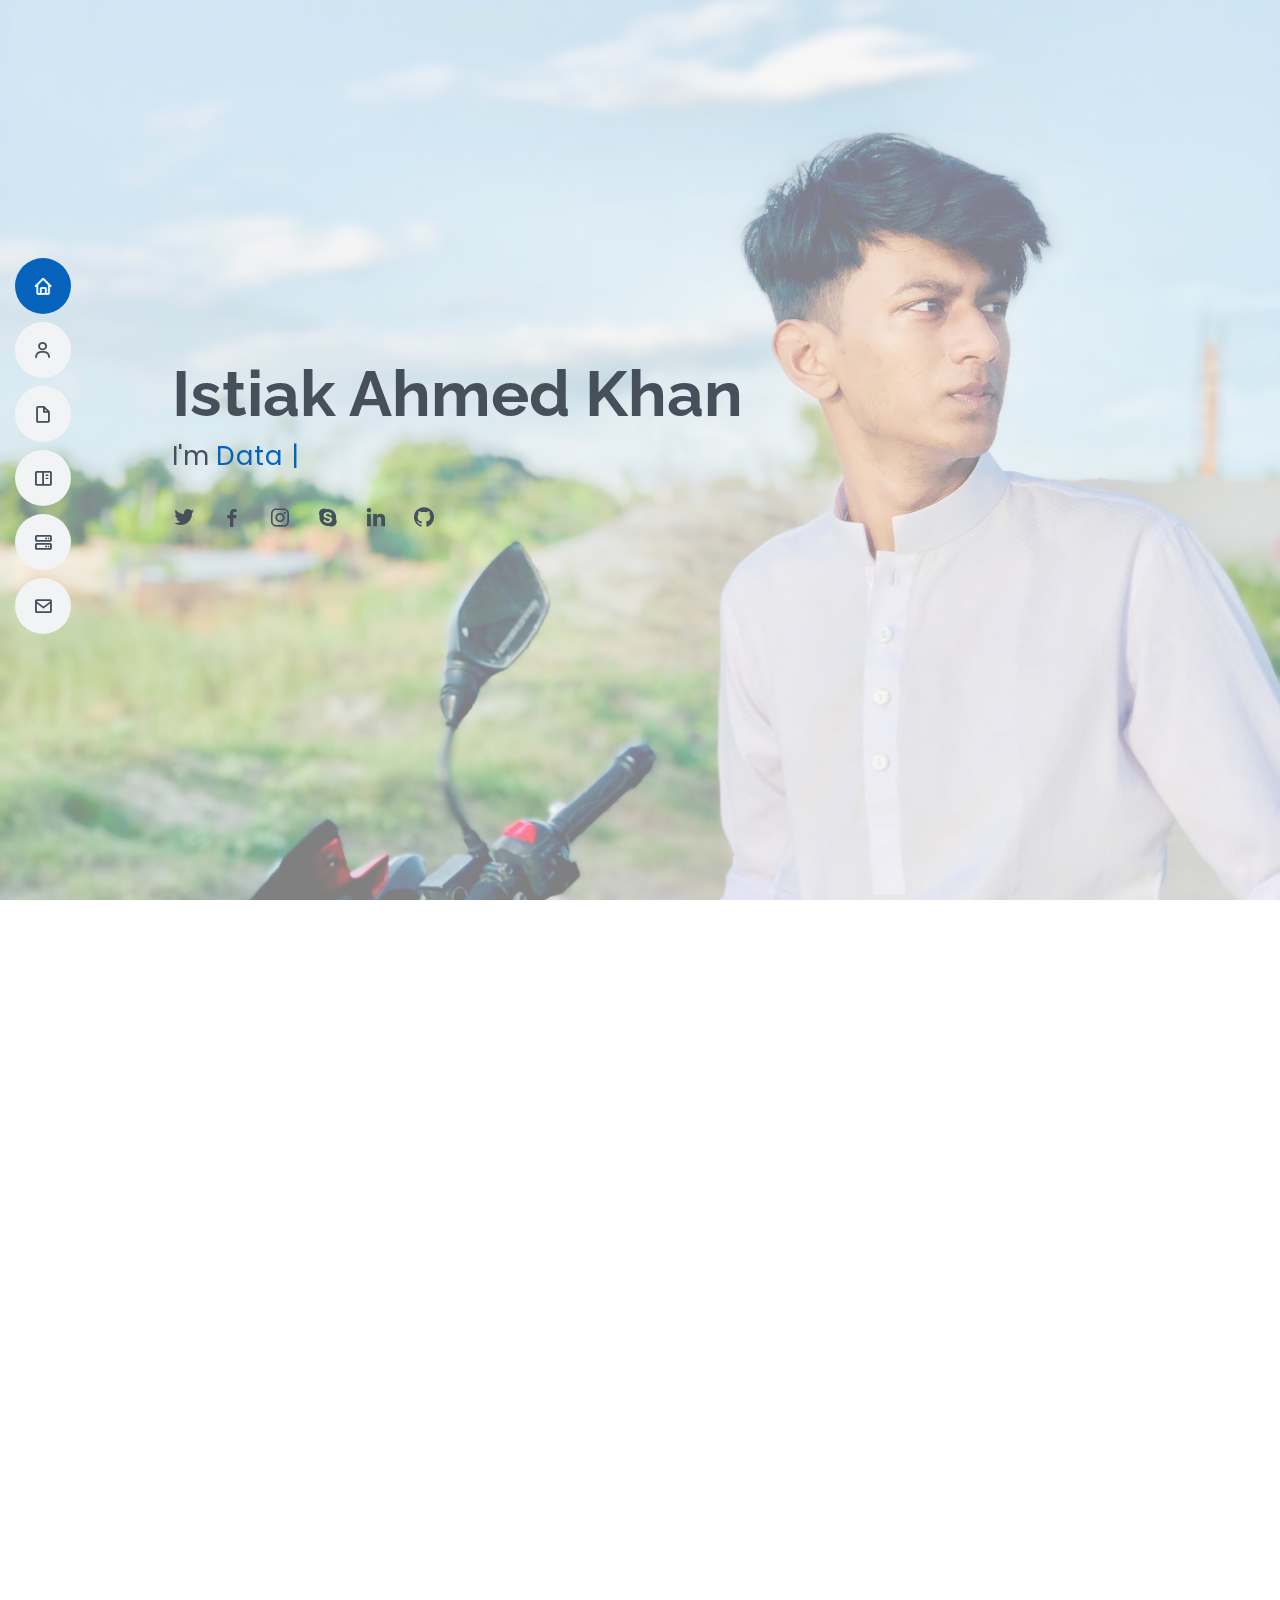
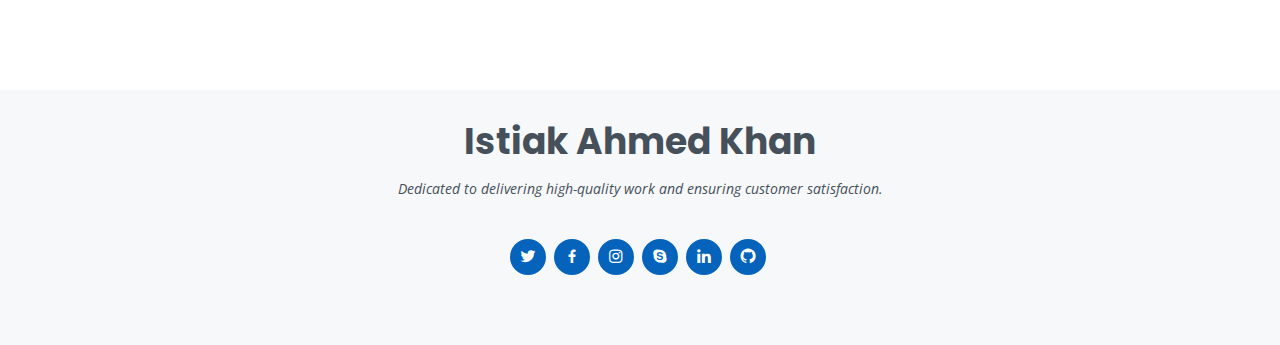
<file: index.html>
<!DOCTYPE html>
<html lang="en">

<head>
  <meta charset="utf-8">
  <meta content="width=device-width, initial-scale=1.0" name="viewport">

  <title>Istiak Ahmed Khan</title>
  <meta content="" name="description">
  <meta content="" name="keywords">

  <!-- Favicons -->
  <link href="assets/img/apple-touch-icon.png" rel="apple-touch-icon">

  <!-- Google Fonts -->
  <link href="https://fonts.googleapis.com/css?family=Open+Sans:300,300i,400,400i,600,600i,700,700i|Raleway:300,300i,400,400i,500,500i,600,600i,700,700i|Poppins:300,300i,400,400i,500,500i,600,600i,700,700i" rel="stylesheet">

  <!-- Vendor CSS Files -->
  <link href="assets/vendor/aos/aos.css" rel="stylesheet">
  <link href="assets/vendor/bootstrap/css/bootstrap.min.css" rel="stylesheet">
  <link href="assets/vendor/bootstrap-icons/bootstrap-icons.css" rel="stylesheet">
  <link href="assets/vendor/boxicons/css/boxicons.min.css" rel="stylesheet">
  <link href="assets/vendor/glightbox/css/glightbox.min.css" rel="stylesheet">
  <link href="assets/vendor/swiper/swiper-bundle.min.css" rel="stylesheet">

  <!-- Template Main CSS File -->
  <link href="assets/css/style.css" rel="stylesheet">


</head>

<body>

  <!-- ======= Mobile nav toggle button ======= -->
  <!-- <button type="button" class="mobile-nav-toggle d-xl-none"><i class="bi bi-list mobile-nav-toggle"></i></button> -->
  <i class="bi bi-list mobile-nav-toggle d-lg-none"></i>
  <!-- ======= Header ======= -->
  <header id="header" class="d-flex flex-column justify-content-center">

    <nav id="navbar" class="navbar nav-menu">
      <ul>
        <li><a href="#hero" class="nav-link scrollto active"><i class="bx bx-home"></i> <span>Home</span></a></li>
        <li><a href="#about" class="nav-link scrollto"><i class="bx bx-user"></i> <span>About</span></a></li>
        <li><a href="#resume" class="nav-link scrollto"><i class="bx bx-file-blank"></i> <span>Resume</span></a></li>
        <li><a href="#portfolio" class="nav-link scrollto"><i class="bx bx-book-content"></i> <span>Portfolio</span></a></li>
        <li><a href="#services" class="nav-link scrollto"><i class="bx bx-server"></i> <span>Services</span></a></li>
        <li><a href="#contact" class="nav-link scrollto"><i class="bx bx-envelope"></i> <span>Contact</span></a></li>
      </ul>
    </nav><!-- .nav-menu -->

  </header><!-- End Header -->

  <!-- ======= Hero Section ======= -->
  <section id="hero" class="d-flex flex-column justify-content-center">
    <div class="container" data-aos="zoom-in" data-aos-delay="100">
      <h1>Istiak Ahmed Khan</h1>
      <p>I'm <span class="typed" data-typed-items="Data Scientist, ML Engineer, Developer"></span></p>
      <div class="social-links">
        <a href="https://twitter.com/istia_k9999" class="twitter"><i class="bx bxl-twitter"></i></a>
        <a href="https://www.facebook.com/profile.php?id=100018773947647" class="facebook"><i class="bx bxl-facebook"></i></a>
        <a href="https://www.instagram.com/istia_k9999/" class="instagram"><i class="bx bxl-instagram"></i></a>
        <a href="https://join.skype.com/invite/scKe3h9edsyx" class="skype"><i class="bx bxl-skype"></i></a>
        <a href="https://www.linkedin.com/in/istiak9999/" class="linkedin"><i class="bx bxl-linkedin"></i></a>
        <a href="https://github.com/istiak9999" class="github"><i class="bx bxl-github"></i></a>
      </div>
    </div>
  </section><!-- End Hero -->

  <main id="main">

    <!-- ======= About Section ======= -->
    <section id="about" class="about">
      <div class="container" data-aos="fade-up">

        <div class="section-title">
          <h2>About</h2>
          <p>I am a versatile technology professional with expertise in Data Science, Power BI, Web Development, and Machine Learning Engineering. With 2 years of experience in the field, I have developed a strong foundation in data analysis, visualization, and implementation.</p>
        </div>

        <div class="row">
          <div class="col-lg-4">
            <img src="assets/img/834BC3B9-B287-430A-9373-58A6211FC21A.JPEG" class="img-fluid" alt="">
          </div>
          <div class="col-lg-8 pt-4 pt-lg-0 content">
            <h3>Data Scientist &amp; Machine Learning Engineer.</h3>
            <p class="fst-italic">
              Contemplative coder and machine learning enthusiast.
            </p>
            <div class="row">
              <div class="col-lg-6">
                <ul>
                  <li><i class="bi bi-chevron-right"></i> <strong>Birthday:</strong> <span>19 December 2000</span></li>
                 <!--  <li><i class="bi bi-chevron-right"></i> <strong>Website:</strong> <span>www.example.com</span></li> -->
                  <li><i class="bi bi-chevron-right"></i> <strong>Phone:</strong> <span>+88 01965307328</span></li>
                  <li><i class="bi bi-chevron-right"></i> <strong>City:</strong> <span>Dhaka, Bangladesh</span></li>
                </ul>
              </div>
              <div class="col-lg-6">
                <ul>
                  <li><i class="bi bi-chevron-right"></i> <strong>Age:</strong> <span>22</span></li>
                  <li><i class="bi bi-chevron-right"></i> <strong>Degree:</strong> <span>BSc</span></li>
                  <li><i class="bi bi-chevron-right"></i> <strong>Email:</strong> <span>ahmedistiak9999@gmail.com</span></li>
                  <li><i class="bi bi-chevron-right"></i> <strong>Freelance:</strong> <span>Available</span></li>
                </ul>
              </div>
            </div>
            <p>
              A versatile programmer with strong debugging skills offers a solid understanding/use of algorithms and analytics as well as proven technical leadership and project management skills. Leverages comprehensive technical expertise for software engineering, and data analytics. 

            </p>
          </div>
        </div>

      </div>
    </section><!-- End About Section -->

    <!-- ======= Facts Section =======
    <section id="facts" class="facts">
      <div class="container" data-aos="fade-up">

        <div class="section-title">
          <h2>Facts</h2>
          <p>Magnam dolores commodi suscipit. Necessitatibus eius consequatur ex aliquid fuga eum quidem. Sit sint consectetur velit. Quisquam quos quisquam cupiditate. Et nemo qui impedit suscipit alias ea. Quia fugiat sit in iste officiis commodi quidem hic quas.</p>
        </div>

        <div class="row">

          <div class="col-lg-3 col-md-6">
            <div class="count-box">
              <i class="bi bi-emoji-smile"></i>
              <span data-purecounter-start="0" data-purecounter-end="232" data-purecounter-duration="1" class="purecounter"></span>
              <p>Happy Clients</p>
            </div>
          </div>

          <div class="col-lg-3 col-md-6 mt-5 mt-md-0">
            <div class="count-box">
              <i class="bi bi-journal-richtext"></i>
              <span data-purecounter-start="0" data-purecounter-end="521" data-purecounter-duration="1" class="purecounter"></span>
              <p>Projects</p>
            </div>
          </div>

          <div class="col-lg-3 col-md-6 mt-5 mt-lg-0">
            <div class="count-box">
              <i class="bi bi-headset"></i>
              <span data-purecounter-start="0" data-purecounter-end="1463" data-purecounter-duration="1" class="purecounter"></span>
              <p>Hours Of Support</p>
            </div>
          </div>

          <div class="col-lg-3 col-md-6 mt-5 mt-lg-0">
            <div class="count-box">
              <i class="bi bi-award"></i>
              <span data-purecounter-start="0" data-purecounter-end="25" data-purecounter-duration="1" class="purecounter"></span>
              <p>Awards</p>
            </div>
          </div>

        </div>

      </div>
    </section>
     End Facts Sectio========== -->

    <!-- ======= Skills Section ======= -->
    <section id="skills" class="skills section-bg">
      <div class="container" data-aos="fade-up">

        <div class="section-title">
          <h2>Skills</h2>
          <p>Skilled in building, training, and deploying machine learning models for various applications such as image and speech recognition, natural language processing, and predictive modeling. Data analysis,visualization and data report generation on big data. Developing modern interactive website.</p>
        </div>
        <div class="row">
          <div class="col-lg-6">
            <ul>
              <li><i class="bi bi-chevron-right"></i> <strong>Programing Languages:</strong> <p>Python, SQL, Java, C/C++,UNIX shell scripting</p></li>
              <li><i class="bi bi-chevron-right"></i> <strong>Web Technologies:</strong> <p>Web Technologies: HTML, CSS, JavaScript, Bootstrap , PHP</p></li>
              <li><i class="bi bi-chevron-right"></i> <strong>Big Data & Machine Learning:</strong> <p>Machine learning models using neural nets and regression analysis on large data sets, MySQL, Python(eg. numpy,TensorFlow,keras, scikit-learn,pytorch, seaborn,pandas, matplotlib, pyplot), web-scraping(scrapy,beautifulsoup).</p></li>
              <li><i class="bi bi-chevron-right"></i> <strong>Data Science & Miscellaneous Technologies:</strong> <p>Power BI, Excel, Data science pipeline (cleansing, wrangling, visualization, modeling, interpretation), Statistics, OOP, APIs, Git</p></li>
            </ul>
          </div>
        </div>

       <!--<div class="row skills-content">

          <div class="col-lg-6">

            <div class="progress">
              <span class="skill">HTML <i class="val">100%</i></span>
              <div class="progress-bar-wrap">
                <div class="progress-bar" role="progressbar" aria-valuenow="100" aria-valuemin="0" aria-valuemax="100"></div>
              </div>
            </div>

            <div class="progress">
              <span class="skill">CSS <i class="val">90%</i></span>
              <div class="progress-bar-wrap">
                <div class="progress-bar" role="progressbar" aria-valuenow="90" aria-valuemin="0" aria-valuemax="100"></div>
              </div>
            </div>

            <div class="progress">
              <span class="skill">JavaScript <i class="val">75%</i></span>
              <div class="progress-bar-wrap">
                <div class="progress-bar" role="progressbar" aria-valuenow="75" aria-valuemin="0" aria-valuemax="100"></div>
              </div>
            </div>

          </div>

          <div class="col-lg-6">

            <div class="progress">
              <span class="skill">PHP <i class="val">80%</i></span>
              <div class="progress-bar-wrap">
                <div class="progress-bar" role="progressbar" aria-valuenow="80" aria-valuemin="0" aria-valuemax="100"></div>
              </div>
            </div>

            <div class="progress">
              <span class="skill">WordPress/CMS <i class="val">90%</i></span>
              <div class="progress-bar-wrap">
                <div class="progress-bar" role="progressbar" aria-valuenow="90" aria-valuemin="0" aria-valuemax="100"></div>
              </div>
            </div>

            <div class="progress">
              <span class="skill">Photoshop <i class="val">55%</i></span>
              <div class="progress-bar-wrap">
                <div class="progress-bar" role="progressbar" aria-valuenow="55" aria-valuemin="0" aria-valuemax="100"></div>
              </div>
            </div>

          </div>

        </div> 
      -->

      </div>
    </section><!-- End Skills Section -->

    <!-- ======= Resume Section ======= -->
    <section id="resume" class="resume">
      <div class="container" data-aos="fade-up">

        <div class="section-title">
          <h2>Resume</h2>
          <p>I am a recent graduate with a strong background in machine learning and data analysis. Seeking a machine learning engineer position where I can utilize my strong foundation in statistical analysis and programming, as well as my experience with machine learning techniques and data analysis. Looking to work in a dynamic and collaborative team environment where I can contribute my skills and continue to learn and grow as a professional.
        </div>

        <div class="row">
          <div class="col-lg-6">
            <h3 class="resume-title">Sumary</h3>
            <div class="resume-item pb-0">
              <h4>Istiak Ahmed Khan</h4>
              <p><em>As a recent graduate with a strong background in machine learning, data analysis, and web development, I am excited to use my skills to solve real-world problems and drive innovation.</em></p>
              <ul>
                <li>Dhaka, Bangladesh</li>
                <li>(+880) 1928886231</li>
                <li>ahmedistiak9999@gmail.com</li>
              </ul>
            </div>

            <h3 class="resume-title">Education</h3>
            <div class="resume-item">
              <h4>Bachelor of Computer Science &amp; Engineering</h4>
              <h5>2019 - 2023</h5>
              <p><em>Daffodil International University, Dhaka, Bangladesh</em></p>
              <h8><em><strong>Result:</strong><span style="color:#0563bb;">CGPA 3.64 (out of 4.00)</span></em> </h8></h8>
              <p>I gained extensive knowledge in programming languages, machine learning and data science through coursework and hands-on projects. During my studies, I worked on a variety of machine learning and data analysis projects, including building predictive models for house price forecasting and analyzing customer behavior for a e-commerce company.</p>
            </div>
            <div class="resume-item">
              <h4>Higher Sceondary School Certificate</h4>
              <h5>2018</h5>
              <p><em>Bangladesh Navy College, Dhaka, Bangladesh</em></p>
              <h8><em><strong>Result:</strong><span style="color:#0563bb;">GPA 4.25 (out of 5.00)</span></em> </h8></h8>
              <p>List of subjects studied, such as Mathematics, English, Science etc.</p>
            </div>
            <div class="resume-item">
              <h4>Sceondary School Certificate</h4>
              <h5>2016</h5>
              <p><em>United Islamia Govt. High School, Madaripur, Bangladesh</em></p>
              <h8><em><strong>Result:</strong><span style="color:#0563bb;">GPA 5 (out of 5.00)</span></em> </h8></h8>
              <p>List of subjects studied, such as Mathematics, English, Science etc.</p>
            </div>
          </div>
          <div class="col-lg-6">
            <h3 class="resume-title">Professional Experience</h3>
            <div class="resume-item">
              <h4>Data Analyst</h4>
              <h5>2019 - Present</h5>
              <p><em>Freelance Marketplace</em></p>
              <ul>
                <li>Data visualization and finding import insights on big data</li>
                <li>Beautiful and interactive buisness report and dashboard creation</li>
                <li>Cleaning and managing data in different formats</li>
                <li>Creating Data Pipeline</li>
              </ul>
            </div>
            <div class="resume-item">
              <h4>Web Developer and UI/UX Designer</h4>
              <h5>2019 - present</h5>
              <p><em>Short-term Contractor</em></p>
              <ul>
                <li>Designed website UI/UX to satisfy customer preference</li>
                <li>Builded modern websites for different buisness platforms</li>
                <li>Recommended and consulted with clients on the most appropriate interface design</li>
              </ul>
            </div>
          </div>
          <div class="download_resume">
          <a href="/assets/CV/CV_Md Istiak Ahmed Khan.pdf".pdf download="">
            <button >Download Resume</button>
          </a>

        </div>          
        </div>

      </div>
    </section><!-- End Resume Section -->

    <!-- ======= Testimonials Section ======= -->
    <section id="testimonials" class="testimonials section-bg">
      <div class="container" data-aos="fade-up">

        <div class="section-title">
          <h2>Certificates</h2>
        </div>

        <div class="testimonials-slider swiper" data-aos="fade-up" data-aos-delay="100">
          <div class="swiper-wrapper">

            <div class="swiper-slide">
              <div class="testimonial-item">
                <img src="assets/img/Certificates/Introduction to Data Science In Python Coursera_Michigan.png" class="img-fluid" alt="">
              </div>
            </div><!-- End testimonial item -->

            <div class="swiper-slide">
              <div class="testimonial-item">
                <img src="assets/img/Certificates/What is data Science_Coursera_IBM.png" class="img-fluid" alt="">
              </div>
            </div><!-- End testimonial item -->
            <div class="swiper-slide">
              <div class="testimonial-item">
                <img src="assets/img/Certificates/Md. Istiak Ahmed Khan - Data Cleaning.png" class="img-fluid" alt="">
              </div>
            </div><!-- End testimonial item -->
            <div class="swiper-slide">
              <div class="testimonial-item">
                <img src="assets/img/Certificates/Md. Istiak Ahmed Khan - Data Visualization.png" class="img-fluid" alt="">
              </div>
            </div><!-- End testimonial item -->
            <div class="swiper-slide">
              <div class="testimonial-item">
                <img src="assets/img/Certificates/Md. Istiak Ahmed Khan - Intermediate Machine Learning.png" class="img-fluid" alt="">
              </div>
            </div><!-- End testimonial item -->
            <div class="swiper-slide">
              <div class="testimonial-item">
                <img src="assets/img/Certificates/Md. Istiak Ahmed Khan - Intro to Deep Learning.png" class="img-fluid" alt="">
              </div>
            </div><!-- End testimonial item -->
            <div class="swiper-slide">
              <div class="testimonial-item">
                <img src="assets/img/Certificates/Md. Istiak Ahmed Khan - Intro to Machine Learning.png" class="img-fluid" alt="">
              </div>
            </div><!-- End testimonial item -->
            <div class="swiper-slide">
              <div class="testimonial-item">
                <img src="assets/img/Certificates/Md. Istiak Ahmed Khan - Pandas.png" class="img-fluid" alt="">
              </div>
            </div><!-- End testimonial item -->

            
            <!--Testimonial items start======
            <div class="swiper-slide">
              <div class="testimonial-item">
                <img src="assets/img/testimonials/testimonials-3.jpg" class="testimonial-img" alt="">
                <h3>Jena Karlis</h3>
                <h4>Store Owner</h4>
                <p>
                  <i class="bx bxs-quote-alt-left quote-icon-left"></i>
                  Enim nisi quem export duis labore cillum quae magna enim sint quorum nulla quem veniam duis minim tempor labore quem eram duis noster aute amet eram fore quis sint minim.
                  <i class="bx bxs-quote-alt-right quote-icon-right"></i>
                </p>
              </div>
            </div>
            End testimonial item======= -->
               
          </div>
          <div class="swiper-pagination"></div>
        </div>

      </div>
    </section><!-- End Testimonials Section -->


    <!-- ======= Portfolio Section ======= -->
    <section id="portfolio" class="portfolio section-bg">
      <div class="container" data-aos="fade-up">

        <div class="section-title">
          <h2>Portfolio</h2>
          <p>I am happy to provide a demo of my work upon request. On my GitHub profile, you will find a variety of projects that demonstrate my experience in multiple areas. My machine learning projects include the development of models using popular frameworks like TensorFlow and PyTorch.</p>
          <p>My data analysis skills are also on display in my Jupyter Notebooks, where I use libraries such as pandas, NumPy, and Matplotlib to clean, visualize, and analyze data sets.</p>
        </div>

        <div class="row">
          <div class="col-lg-12 d-flex justify-content-center" data-aos="fade-up" data-aos-delay="100">
            <ul id="portfolio-flters">
              <li data-filter="*" class="filter-active">All</li>
              <li data-filter=".filter-web">Web</li>
              <li data-filter=".filter-app">Data Analysis</li>
              <li data-filter=".filter-card">UI design</li>
            </ul>
          </div>
        </div>

        <div class="row portfolio-container" data-aos="fade-up" data-aos-delay="200">

          <div class="col-lg-4 col-md-6 portfolio-item filter-card">
            <div class="portfolio-wrap">
              <img src="assets/img/portfolio/Portfolio Images/Explore Bangladesh landing page.png" class="img-fluid" alt="">
              <div class="portfolio-info">
                <h4>UI/UX 1</h4>
                <p>UI/UX</p>
                <div class="portfolio-links">
                  <a href="assets/img/portfolio/Portfolio Images/Explore Bangladesh landing page.png" data-gallery="portfolioGallery" class="portfolio-lightbox" title="UI/UX 1"><i class="bx bx-plus"></i></a>
                </div>
              </div>
            </div>
          </div>

          <div class="col-lg-4 col-md-6 portfolio-item filter-app">
            <div class="portfolio-wrap">
              <img src="assets/img/portfolio/Portfolio Images/PB_DAX_Cookie.png" class="img-fluid" alt="">
              <div class="portfolio-info">
                <h4>Data Analysis 1</h4>
                <p>Data Analysis</p>
                <div class="portfolio-links">
                  <a href="assets/img/portfolio/Portfolio Images/PB_DAX_Cookie.png" data-gallery="portfolioGallery" class="portfolio-lightbox" title="App 1"><i class="bx bx-plus"></i></a>
                </div>
              </div>
            </div>
          </div>

          <div class="col-lg-4 col-md-6 portfolio-item filter-web">
            <div class="portfolio-wrap">
              <img src="assets/img/portfolio/Portfolio Images/DentistIO home.png" class="img-fluid" alt="">
              <div class="portfolio-info">
                <h4>Web 1</h4>
                <p>Web</p>
                <div class="portfolio-links">
                  <a href="assets/img/portfolio/portfolio-2.jpg" data-gallery="portfolioGallery" class="portfolio-lightbox" title="Web 1"><i class="bx bx-plus"></i></a>
                  <a href="portfolio-details Dentist IO.html" class="portfolio-details-lightbox" data-glightbox="type: external" title="Portfolio Details"><i class="bx bx-link"></i></a>
                </div>
              </div>
            </div>
          </div>

          <div class="col-lg-4 col-md-6 portfolio-item filter-app">
            <div class="portfolio-wrap">
              <img src="assets/img/portfolio/Portfolio Images/PB_DAX_Online merchent.png" class="img-fluid" alt="">
              <div class="portfolio-info">
                <h4>Data Analysis 2</h4>
                <p>Data Analysis</p>
                <div class="portfolio-links">
                  <a href="assets/img/portfolio/Portfolio Images/PB_DAX_Online merchent.png" data-gallery="portfolioGallery" class="portfolio-lightbox" title="App 2"><i class="bx bx-plus"></i></a>
                </div>
              </div>
            </div>
          </div>

          <div class="col-lg-4 col-md-6 portfolio-item filter-card">
            <div class="portfolio-wrap">
              <img src="assets/img/portfolio/Portfolio Images/Work Anywhere Landing page.png" class="img-fluid" alt="">
              <div class="portfolio-info">
                <h4>UI/UX 2</h4>
                <p>UI/UX</p>
                <div class="portfolio-links">
                  <a href="assets/img/portfolio/Portfolio Images/Work Anywhere Landing page.png" data-gallery="portfolioGallery" class="portfolio-lightbox" title="UI/UX 2"><i class="bx bx-plus"></i></a>
                </div>
              </div>
            </div>
          </div>

          <div class="col-lg-4 col-md-6 portfolio-item filter-web">
            <div class="portfolio-wrap">
              <img src="assets/img/portfolio/Portfolio Images/Mobile App website.png" class="img-fluid" alt="">
              <div class="portfolio-info">
                <h4>Web 2</h4>
                <p>Web</p>
                <div class="portfolio-links">
                  <a href="assets/img/portfolio/Portfolio Images/Mobile App website.png" data-gallery="portfolioGallery" class="portfolio-lightbox" title="Web 2"><i class="bx bx-plus"></i></a>

                </div>
              </div>
            </div>
          </div>
          <!-- APP 3 START====== 
          <div class="col-lg-4 col-md-6 portfolio-item filter-app">
            <div class="portfolio-wrap">
              <img src="assets/img/portfolio/portfolio-6.jpg" class="img-fluid" alt="">
              <div class="portfolio-info">
                <h4>App 3</h4>
                <p>App</p>
                <div class="portfolio-links">
                  <a href="assets/img/portfolio/portfolio-6.jpg" data-gallery="portfolioGallery" class="portfolio-lightbox" title="App 3"><i class="bx bx-plus"></i></a>
                  <a href="portfolio-details.html" class="portfolio-details-lightbox" data-glightbox="type: external" title="Portfolio Details"><i class="bx bx-link"></i></a>
                </div>
              </div>
            </div>
          </div>
           APP 3 END =======-->

          <div class="col-lg-4 col-md-6 portfolio-item filter-card">
            <div class="portfolio-wrap">
              <img src="assets/img/portfolio/Portfolio Images/Edulab 1.png" class="img-fluid" alt="">
              <div class="portfolio-info">
                <h4>UI/UX 3</h4>
                <p>UI/UX</p>
                <div class="portfolio-links">
                  <a href="assets/img/portfolio/Portfolio Images/Edulab 1.png" data-gallery="portfolioGallery" class="portfolio-lightbox" title="UI/UX 3"><i class="bx bx-plus"></i></a>
                </div>
              </div>
            </div>
          </div>
          <!--WEB 3 start ========
          <div class="col-lg-4 col-md-6 portfolio-item filter-web">
            <div class="portfolio-wrap">
              <img src="assets/img/portfolio/portfolio-9.jpg" class="img-fluid" alt="">
              <div class="portfolio-info">
                <h4>Web 3</h4>
                <p>Web</p>
                <div class="portfolio-links">
                  <a href="assets/img/portfolio/portfolio-9.jpg" data-gallery="portfolioGallery" class="portfolio-lightbox" title="Web 3"><i class="bx bx-plus"></i></a>
                  <a href="portfolio-details.html" class="portfolio-details-lightbox" data-glightbox="type: external" title="Portfolio Details"><i class="bx bx-link"></i></a>
                </div>
              </div>
            </div>
          </div>
          WEB # end======-->

        </div>

      </div>
    </section><!-- End Portfolio Section -->

    <!-- ======= Services Section ======= -->
    <section id="services" class="services">
      <div class="container" data-aos="fade-up">

        <div class="section-title">
          <h2>Services</h2>
          <p>I am always looking for new opportunities to collaborate and contribute to open-source projects, so feel free to reach out if you have a project that you think I would be a good fit for.</p>
        </div>

        <div class="row">

          <div class="col-lg-4 col-md-6 d-flex align-items-stretch" data-aos="zoom-in" data-aos-delay="100">
            <div class="icon-box iconbox-blue">
              <div class="icon">
                <svg width="100" height="100" viewBox="0 0 600 600" xmlns="http://www.w3.org/2000/svg">
                  <path stroke="none" stroke-width="0" fill="#f5f5f5" d="M300,521.0016835830174C376.1290562159157,517.8887921683347,466.0731472004068,529.7835943286574,510.70327084640275,468.03025145048787C554.3714126377745,407.6079735673963,508.03601936045806,328.9844924480964,491.2728898941984,256.3432110539036C474.5976632858925,184.082847569629,479.9380746630129,96.60480741107993,416.23090153303,58.64404602377083C348.86323505073057,18.502131276798302,261.93793281208167,40.57373210992963,193.5410806939664,78.93577620505333C130.42746243093433,114.334589627462,98.30271207620316,179.96522072025542,76.75703585869454,249.04625023123273C51.97151888228291,328.5150500222984,13.704378332031375,421.85034740162234,66.52175969318436,486.19268352777647C119.04800174914682,550.1803526380478,217.28368757567262,524.383925680826,300,521.0016835830174"></path>
                </svg>
                <i class="bx bxl-dribbble"></i>
              </div>
              <h4><a href="">Data Analysis</a></h4>
              <p>Data cleaning, visualization, formating, evaluation, buisness report to finding valuable insights and help in decision making.</p>
            </div>
          </div>

          <div class="col-lg-4 col-md-6 d-flex align-items-stretch mt-4 mt-md-0" data-aos="zoom-in" data-aos-delay="200">
            <div class="icon-box iconbox-orange ">
              <div class="icon">
                <svg width="100" height="100" viewBox="0 0 600 600" xmlns="http://www.w3.org/2000/svg">
                  <path stroke="none" stroke-width="0" fill="#f5f5f5" d="M300,582.0697525312426C382.5290701553225,586.8405444964366,449.9789794690241,525.3245884688669,502.5850820975895,461.55621195738473C556.606425686781,396.0723002908107,615.8543463187945,314.28637112970534,586.6730223649479,234.56875336149918C558.9533121215079,158.8439757836574,454.9685369536778,164.00468322053177,381.49747125262974,130.76875717737553C312.15926192815925,99.40240125094834,248.97055460311594,18.661163978235184,179.8680185752513,50.54337015887873C110.5421016452524,82.52863877960104,119.82277516462835,180.83849132639028,109.12597500060166,256.43424936330496C100.08760227029461,320.3096726198365,92.17705696193138,384.0621239912766,124.79988738764834,439.7174275375508C164.83382741302287,508.01625554203684,220.96474134820875,577.5009287672846,300,582.0697525312426"></path>
                </svg>
                <i class="bx bx-file"></i>
              </div>
              <h4><a href="">Deep/Machine Learning</a></h4>
              <p>Building/trainig machine learning and deeplearning models using machine learning and deep learning techniques for solving regression, classificaton, nlp related problems.</p>
            </div>
          </div>

          <div class="col-lg-4 col-md-6 d-flex align-items-stretch mt-4 mt-lg-0" data-aos="zoom-in" data-aos-delay="300">
            <div class="icon-box iconbox-pink">
              <div class="icon">
                <svg width="100" height="100" viewBox="0 0 600 600" xmlns="http://www.w3.org/2000/svg">
                  <path stroke="none" stroke-width="0" fill="#f5f5f5" d="M300,541.5067337569781C382.14930387511276,545.0595476570109,479.8736841581634,548.3450877840088,526.4010558755058,480.5488172755941C571.5218469581645,414.80211281144784,517.5187510058486,332.0715597781072,496.52539010469104,255.14436215662573C477.37192572678356,184.95920475031193,473.57363656557914,105.61284051026155,413.0603344069578,65.22779650032875C343.27470386102294,18.654635553484475,251.2091493199835,5.337323636656869,175.0934190732945,40.62881213300186C97.87086631185822,76.43348514350839,51.98124368387456,156.15599469081315,36.44837278890362,239.84606092416172C21.716077023791087,319.22268207091537,43.775223500013084,401.1760424656574,96.891909868211,461.97329694683043C147.22146801428983,519.5804099606455,223.5754009179313,538.201503339737,300,541.5067337569781"></path>
                </svg>
                <i class="bx bx-tachometer"></i>
              </div>
              <h4><a href="">Website Development</a></h4>
              <p>Make modern,responsive websites for personnal and buisness purpose with Bootstrap/HTML/CSS/JS/PHP.</p>
            </div>
          </div>

          <div class="col-lg-4 col-md-6 d-flex align-items-stretch mt-4" data-aos="zoom-in" data-aos-delay="100">
            <div class="icon-box iconbox-yellow">
              <div class="icon">
                <svg width="100" height="100" viewBox="0 0 600 600" xmlns="http://www.w3.org/2000/svg">
                  <path stroke="none" stroke-width="0" fill="#f5f5f5" d="M300,503.46388370962813C374.79870501325706,506.71871716319447,464.8034551963731,527.1746412648533,510.4981551193396,467.86667711651364C555.9287308511215,408.9015244558933,512.6030010748507,327.5744911775523,490.211057578863,256.5855673507754C471.097692560561,195.9906835881958,447.69079081568157,138.11976852964426,395.19560036434837,102.3242989838813C329.3053358748298,57.3949838291264,248.02791733380457,8.279543830951368,175.87071277845988,42.242879143198664C103.41431057327972,76.34704239035025,93.79494320519305,170.9812938413882,81.28167332365135,250.07896920659033C70.17666984294237,320.27484674793965,64.84698225790005,396.69656628748305,111.28512138212992,450.4950937839243C156.20124167950087,502.5303643271138,231.32542653798444,500.4755392045468,300,503.46388370962813"></path>
                </svg>
                <i class="bx bx-layer"></i>
              </div>
              <h4><a href="">UI/UX Design</a></h4>
              <p>UI UX design for mobile application, dashboard and website according to customer prefernce.</p>
            </div>
          </div>

          <div class="col-lg-4 col-md-6 d-flex align-items-stretch mt-4" data-aos="zoom-in" data-aos-delay="200">
            <div class="icon-box iconbox-red">
              <div class="icon">
                <svg width="100" height="100" viewBox="0 0 600 600" xmlns="http://www.w3.org/2000/svg">
                  <path stroke="none" stroke-width="0" fill="#f5f5f5" d="M300,532.3542879108572C369.38199826031484,532.3153073249985,429.10787420159085,491.63046689027357,474.5244479745417,439.17860296908856C522.8885846962883,383.3225815378663,569.1668002868075,314.3205725914397,550.7432151929288,242.7694973846089C532.6665558377875,172.5657663291529,456.2379748765914,142.6223662098291,390.3689995646985,112.34683881706744C326.66090330228417,83.06452184765237,258.84405631176094,53.51806209861945,193.32584062364296,78.48882559362697C121.61183558270385,105.82097193414197,62.805066853699245,167.19869350419734,48.57481801355237,242.6138429142374C34.843463184063346,315.3850353017275,76.69343916112496,383.4422959591041,125.22947124332185,439.3748458443577C170.7312796277747,491.8107796887764,230.57421082200815,532.3932930995766,300,532.3542879108572"></path>
                </svg>
                <i class="bx bx-slideshow"></i>
              </div>
              <h4><a href="">Web Scrapping</a></h4>
              <p>Extract and collect information from website using python frameworks and excel.</p>
            </div>
          </div>

          <div class="col-lg-4 col-md-6 d-flex align-items-stretch mt-4" data-aos="zoom-in" data-aos-delay="300">
            <div class="icon-box iconbox-teal">
              <div class="icon">
                <svg width="100" height="100" viewBox="0 0 600 600" xmlns="http://www.w3.org/2000/svg">
                  <path stroke="none" stroke-width="0" fill="#f5f5f5" d="M300,566.797414625762C385.7384707136149,576.1784315230908,478.7894351017131,552.8928747891023,531.9192734346935,484.94944893311C584.6109503024035,417.5663521118492,582.489472248146,322.67544863468447,553.9536738515405,242.03673114598146C529.1557734026468,171.96086150256528,465.24506316201064,127.66468636344209,395.9583748389544,100.7403814666027C334.2173773831606,76.7482773500951,269.4350130405921,84.62216499799875,207.1952322260088,107.2889140133804C132.92018162631612,134.33871894543012,41.79353780512637,160.00259165414826,22.644507872594943,236.69541883565114C3.319112789854554,314.0945973066697,72.72355303640163,379.243833228382,124.04198916343866,440.3218312028393C172.9286146004772,498.5055451809895,224.45579914871206,558.5317968840102,300,566.797414625762"></path>
                </svg>
                <i class="bx bx-arch"></i>
              </div>
              <h4><a href="">Content Writing</a></h4>
              <p>Writing content with consideration to seofor website, blog, social-media platforms.</p>
            </div>
          </div>

        </div>

      </div>
    </section><!-- End Services Section -->


    <!-- ======= Contact Section ======= -->
    <section id="contact" class="contact">
      <div class="container" data-aos="fade-up">

        <div class="section-title">
          <h2>Contact</h2>
        </div>

        <div class="row mt-1">

          <div class="col-lg-4">
            <div class="info">
              <div class="address">
                <i class="bi bi-geo-alt"></i>
                <h4>Location:</h4>
                <p>Dhanmondi, Dhaka, Bangladesh</p>
              </div>

              <div class="email">
                <i class="bi bi-envelope"></i>
                <h4>Email:</h4>
                <p>ahmedistiak9999@gmail.com</p>
              </div>

              <div class="phone">
                <i class="bi bi-phone"></i>
                <h4>Call:</h4>
                <p>+88 01928886231</p>
              </div>

            </div>

          </div>
          <!-- send Message start=====
          <div class="col-lg-8 mt-5 mt-lg-0">

            <form action="forms/contact.php" method="post" role="form" class="php-email-form">
              <div class="row">
                <div class="col-md-6 form-group">
                  <input type="text" name="name" class="form-control" id="name" placeholder="Your Name" required>
                </div>
                <div class="col-md-6 form-group mt-3 mt-md-0">
                  <input type="email" class="form-control" name="email" id="email" placeholder="Your Email" required>
                </div>
              </div>
              <div class="form-group mt-3">
                <input type="text" class="form-control" name="subject" id="subject" placeholder="Subject" required>
              </div>
              <div class="form-group mt-3">
                <textarea class="form-control" name="message" rows="5" placeholder="Message" required></textarea>
              </div>
              <div class="my-3">
                <div class="loading">Loading</div>
                <div class="error-message"></div>
                <div class="sent-message">Your message has been sent. Thank you!</div>
              </div>
              <div class="text-center"><button type="submit">Send Message</button></div>
            </form>

          </div>
           send message end=========-->

        </div>

      </div>
    </section><!-- End Contact Section -->

  </main><!-- End #main -->

  <!-- ======= Footer ======= -->
  <footer id="footer">
    <div class="container">
      <h3>Istiak Ahmed Khan</h3>
      <p>Dedicated to delivering high-quality work and ensuring customer satisfaction.</p>
      <div class="social-links">
        <a href="https://twitter.com/istia_k9999" class="twitter"><i class="bx bxl-twitter"></i></a>
        <a href="https://www.facebook.com/profile.php?id=100018773947647" class="facebook"><i class="bx bxl-facebook"></i></a>
        <a href="https://www.instagram.com/istia_k9999/" class="instagram"><i class="bx bxl-instagram"></i></a>
        <a href="https://join.skype.com/invite/scKe3h9edsyx"  class="skype"><i class="bx bxl-skype"></i></a>
        <a href="https://www.linkedin.com/in/istiak9999/" class="linkedin"><i class="bx bxl-linkedin"></i></a>
        <a href="https://github.com/istiak9999"  class="github"><i class="bx bxl-github"></i></a>
      </div>
     <!--
      <div class="copyright">
        &copy; Copyright <strong><span>MyResume</span></strong>. All Rights Reserved
      </div> -->

    </div>
  </footer><!-- End Footer -->

  <div id="preloader"></div>
  <a href="#" class="back-to-top d-flex align-items-center justify-content-center"><i class="bi bi-arrow-up-short"></i></a>

  <!-- Vendor JS Files -->
  <script src="assets/vendor/purecounter/purecounter_vanilla.js"></script>
  <script src="assets/vendor/aos/aos.js"></script>
  <script src="assets/vendor/bootstrap/js/bootstrap.bundle.min.js"></script>
  <script src="assets/vendor/glightbox/js/glightbox.min.js"></script>
  <script src="assets/vendor/isotope-layout/isotope.pkgd.min.js"></script>
  <script src="assets/vendor/swiper/swiper-bundle.min.js"></script>
  <script src="assets/vendor/typed.js/typed.min.js"></script>
  <script src="assets/vendor/waypoints/noframework.waypoints.js"></script>
  <script src="assets/vendor/php-email-form/validate.js"></script>

  <!-- Template Main JS File -->
  <script src="assets/js/main.js"></script>

</body>

</html>
</file>
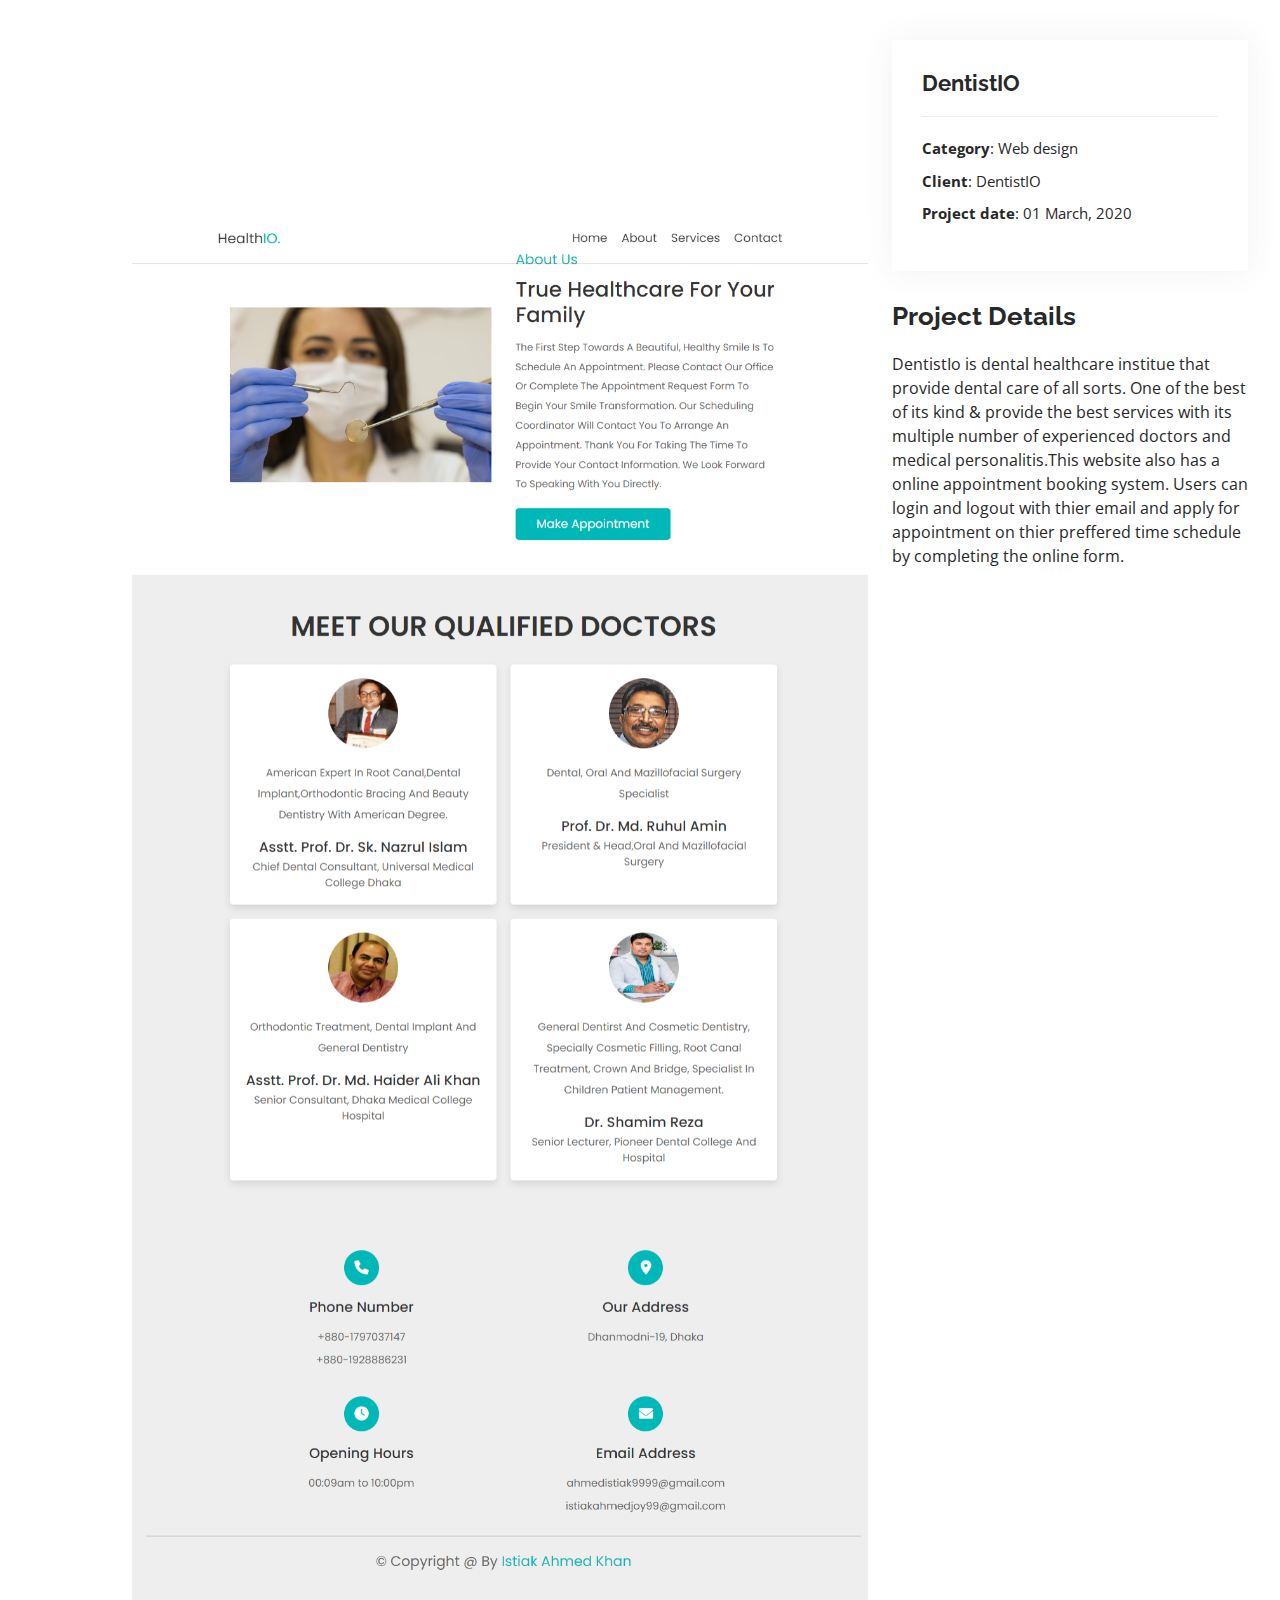
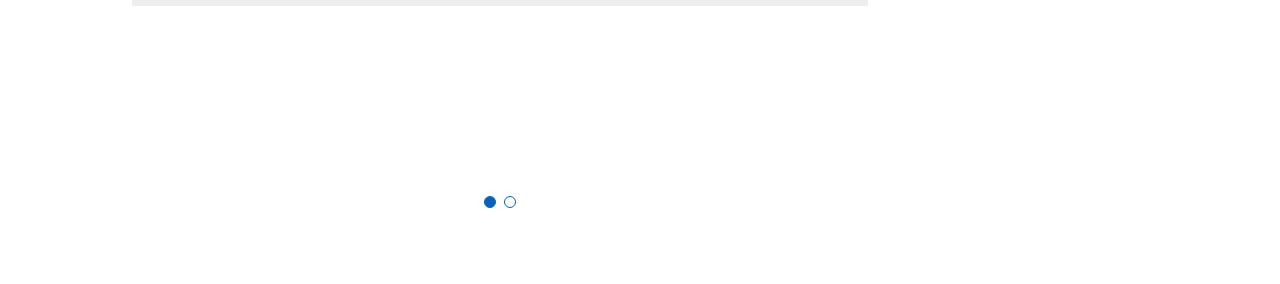
<file: portfolio-details Dentist IO.html>
<!DOCTYPE html>
<html lang="en">

<head>
  <meta charset="utf-8">
  <meta content="width=device-width, initial-scale=1.0" name="viewport">

  <title>Portfolio Details - Personal Bootstrap Template</title>
  <meta content="" name="description">
  <meta content="" name="keywords">

  <!-- Favicons -->
  <link href="assets/img/favicon.png" rel="icon">
  <link href="assets/img/apple-touch-icon.png" rel="apple-touch-icon">

  <!-- Google Fonts -->
  <link href="https://fonts.googleapis.com/css?family=Open+Sans:300,300i,400,400i,600,600i,700,700i|Raleway:300,300i,400,400i,500,500i,600,600i,700,700i|Poppins:300,300i,400,400i,500,500i,600,600i,700,700i" rel="stylesheet">

  <!-- Vendor CSS Files -->
  <link href="assets/vendor/aos/aos.css" rel="stylesheet">
  <link href="assets/vendor/bootstrap/css/bootstrap.min.css" rel="stylesheet">
  <link href="assets/vendor/bootstrap-icons/bootstrap-icons.css" rel="stylesheet">
  <link href="assets/vendor/boxicons/css/boxicons.min.css" rel="stylesheet">
  <link href="assets/vendor/glightbox/css/glightbox.min.css" rel="stylesheet">
  <link href="assets/vendor/swiper/swiper-bundle.min.css" rel="stylesheet">

  <!-- Template Main CSS File -->
  <link href="assets/css/style.css" rel="stylesheet">

  <!-- =======================================================
  * Template Name: MyResume - v4.9.2
  * Template URL: https://bootstrapmade.com/free-html-bootstrap-template-my-resume/
  * Author: BootstrapMade.com
  * License: https://bootstrapmade.com/license/
  ======================================================== -->
</head>

<body>

  <main id="main">

    <!-- ======= Portfolio Details Section ======= -->
    <section id="portfolio-details" class="portfolio-details">
      <div class="container">

        <div class="row gy-4">

          <div class="col-lg-8">
            <div class="portfolio-details-slider swiper">
              <div class="swiper-wrapper align-items-center">

                <div class="swiper-slide">
                  <img src="assets/img/portfolio/Portfolio Images/Dentist IO 2.png" alt="">
                </div>

                <div class="swiper-slide">
                  <img src="assets/img/portfolio/Portfolio Images/Dentist IO 3.png" alt="">
                </div>

              </div>
              <div class="swiper-pagination"></div>
            </div>
          </div>

          <div class="col-lg-4">
            <div class="portfolio-info">
              <h3>DentistIO</h3>
              <ul>
                <li><strong>Category</strong>: Web design</li>
                <li><strong>Client</strong>: DentistIO</li>
                <li><strong>Project date</strong>: 01 March, 2020</li>
              </ul>
            </div>
            <div class="portfolio-description">
              <h2>Project Details</h2>
              <p>
                DentistIo is dental healthcare institue that provide dental care of all sorts. One of the best of its kind & provide the best services with its multiple number of experienced doctors and medical personalitis.This website also has a online appointment booking system. Users can login and logout with thier email and apply for appointment on thier preffered time schedule by completing the online form.
              </p>
            </div>
          </div>

        </div>

      </div>
    </section><!-- End Portfolio Details Section -->

  </main><!-- End #main -->

  <div id="preloader"></div>
  <a href="#" class="back-to-top d-flex align-items-center justify-content-center"><i class="bi bi-arrow-up-short"></i></a>

  <!-- Vendor JS Files -->
  <script src="assets/vendor/purecounter/purecounter_vanilla.js"></script>
  <script src="assets/vendor/aos/aos.js"></script>
  <script src="assets/vendor/bootstrap/js/bootstrap.bundle.min.js"></script>
  <script src="assets/vendor/glightbox/js/glightbox.min.js"></script>
  <script src="assets/vendor/isotope-layout/isotope.pkgd.min.js"></script>
  <script src="assets/vendor/swiper/swiper-bundle.min.js"></script>
  <script src="assets/vendor/typed.js/typed.min.js"></script>
  <script src="assets/vendor/waypoints/noframework.waypoints.js"></script>
  <script src="assets/vendor/php-email-form/validate.js"></script>

  <!-- Template Main JS File -->
  <script src="assets/js/main.js"></script>

</body>

</html>
</file>
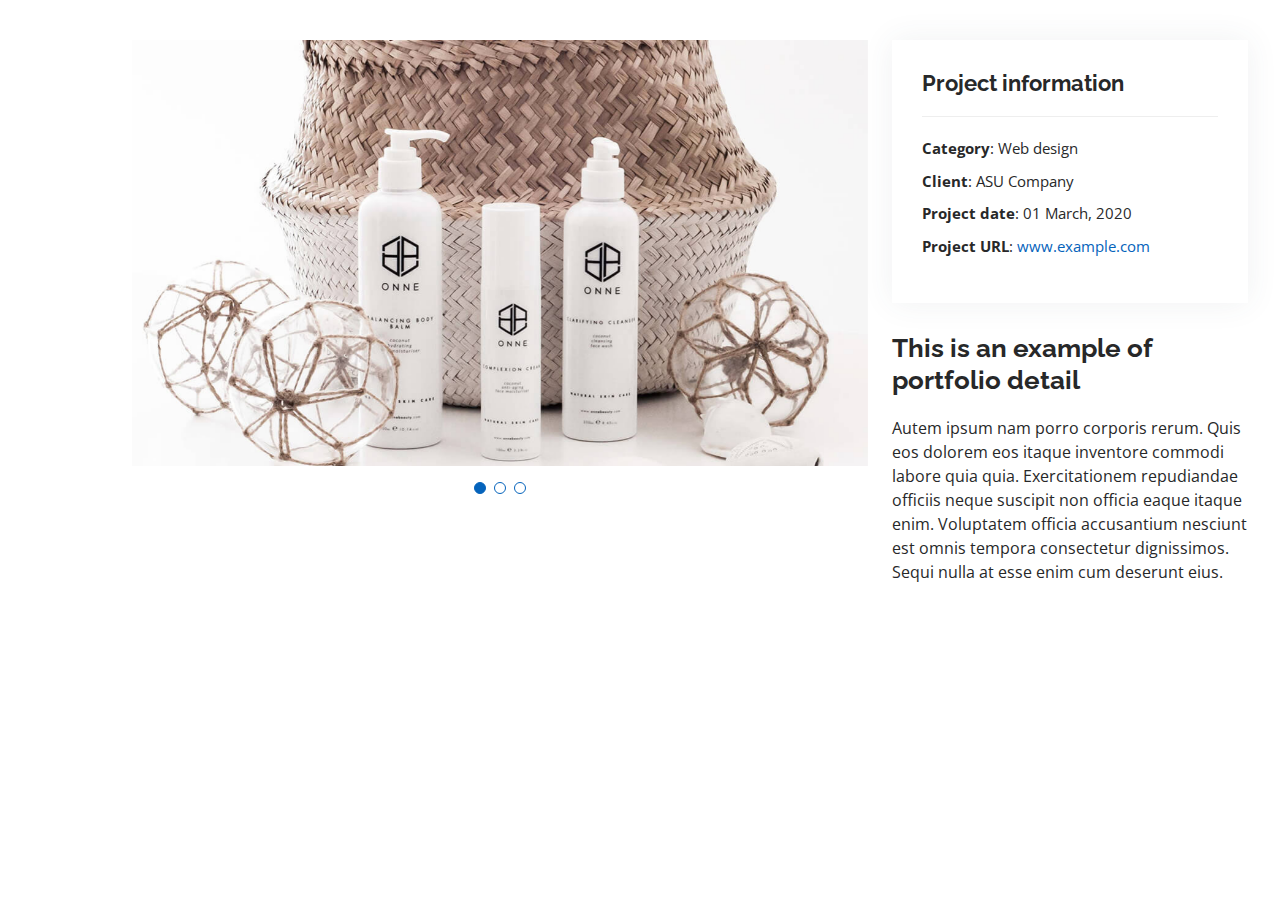
<file: portfolio-details Edulab Mobile APP.html>
<!DOCTYPE html>
<html lang="en">

<head>
  <meta charset="utf-8">
  <meta content="width=device-width, initial-scale=1.0" name="viewport">

  <title>Portfolio Details - Personal Bootstrap Template</title>
  <meta content="" name="description">
  <meta content="" name="keywords">

  <!-- Favicons -->
  <link href="assets/img/favicon.png" rel="icon">
  <link href="assets/img/apple-touch-icon.png" rel="apple-touch-icon">

  <!-- Google Fonts -->
  <link href="https://fonts.googleapis.com/css?family=Open+Sans:300,300i,400,400i,600,600i,700,700i|Raleway:300,300i,400,400i,500,500i,600,600i,700,700i|Poppins:300,300i,400,400i,500,500i,600,600i,700,700i" rel="stylesheet">

  <!-- Vendor CSS Files -->
  <link href="assets/vendor/aos/aos.css" rel="stylesheet">
  <link href="assets/vendor/bootstrap/css/bootstrap.min.css" rel="stylesheet">
  <link href="assets/vendor/bootstrap-icons/bootstrap-icons.css" rel="stylesheet">
  <link href="assets/vendor/boxicons/css/boxicons.min.css" rel="stylesheet">
  <link href="assets/vendor/glightbox/css/glightbox.min.css" rel="stylesheet">
  <link href="assets/vendor/swiper/swiper-bundle.min.css" rel="stylesheet">

  <!-- Template Main CSS File -->
  <link href="assets/css/style.css" rel="stylesheet">

  <!-- =======================================================
  * Template Name: MyResume - v4.9.2
  * Template URL: https://bootstrapmade.com/free-html-bootstrap-template-my-resume/
  * Author: BootstrapMade.com
  * License: https://bootstrapmade.com/license/
  ======================================================== -->
</head>

<body>

  <main id="main">

    <!-- ======= Portfolio Details Section ======= -->
    <section id="portfolio-details" class="portfolio-details">
      <div class="container">

        <div class="row gy-4">

          <div class="col-lg-8">
            <div class="portfolio-details-slider swiper">
              <div class="swiper-wrapper align-items-center">

                <div class="swiper-slide">
                  <img src="assets/img/portfolio/portfolio-details-1.jpg" alt="">
                </div>

                <div class="swiper-slide">
                  <img src="assets/img/portfolio/portfolio-details-2.jpg" alt="">
                </div>

                <div class="swiper-slide">
                  <img src="assets/img/portfolio/portfolio-details-3.jpg" alt="">
                </div>

              </div>
              <div class="swiper-pagination"></div>
            </div>
          </div>

          <div class="col-lg-4">
            <div class="portfolio-info">
              <h3>Project information</h3>
              <ul>
                <li><strong>Category</strong>: Web design</li>
                <li><strong>Client</strong>: ASU Company</li>
                <li><strong>Project date</strong>: 01 March, 2020</li>
                <li><strong>Project URL</strong>: <a href="#">www.example.com</a></li>
              </ul>
            </div>
            <div class="portfolio-description">
              <h2>This is an example of portfolio detail</h2>
              <p>
                Autem ipsum nam porro corporis rerum. Quis eos dolorem eos itaque inventore commodi labore quia quia. Exercitationem repudiandae officiis neque suscipit non officia eaque itaque enim. Voluptatem officia accusantium nesciunt est omnis tempora consectetur dignissimos. Sequi nulla at esse enim cum deserunt eius.
              </p>
            </div>
          </div>

        </div>

      </div>
    </section><!-- End Portfolio Details Section -->

  </main><!-- End #main -->

  <div id="preloader"></div>
  <a href="#" class="back-to-top d-flex align-items-center justify-content-center"><i class="bi bi-arrow-up-short"></i></a>

  <!-- Vendor JS Files -->
  <script src="assets/vendor/purecounter/purecounter_vanilla.js"></script>
  <script src="assets/vendor/aos/aos.js"></script>
  <script src="assets/vendor/bootstrap/js/bootstrap.bundle.min.js"></script>
  <script src="assets/vendor/glightbox/js/glightbox.min.js"></script>
  <script src="assets/vendor/isotope-layout/isotope.pkgd.min.js"></script>
  <script src="assets/vendor/swiper/swiper-bundle.min.js"></script>
  <script src="assets/vendor/typed.js/typed.min.js"></script>
  <script src="assets/vendor/waypoints/noframework.waypoints.js"></script>
  <script src="assets/vendor/php-email-form/validate.js"></script>

  <!-- Template Main JS File -->
  <script src="assets/js/main.js"></script>

</body>

</html>
</file>
<file: assets/css/style.css>
/**
* Template Name: MyResume - v4.9.2
* Template URL: https://bootstrapmade.com/free-html-bootstrap-template-my-resume/
* Author: BootstrapMade.com
* License: https://bootstrapmade.com/license/
*/

/*--------------------------------------------------------------
# General
--------------------------------------------------------------*/
body {
  font-family: "Open Sans", sans-serif;
  color: #272829;
}

a {
  color: #0563bb;
  text-decoration: none;
}

a:hover {
  color: #067ded;
  text-decoration: none;
}

h1,
h2,
h3,
h4,
h5,
h6 {
  font-family: "Raleway", sans-serif;
}

/*--------------------------------------------------------------
# Back to top button
--------------------------------------------------------------*/
.back-to-top {
  position: fixed;
  visibility: hidden;
  opacity: 0;
  right: 15px;
  bottom: 15px;
  z-index: 996;
  background: #0563bb;
  width: 40px;
  height: 40px;
  border-radius: 50px;
  transition: all 0.4s;
}

.back-to-top i {
  font-size: 28px;
  color: #fff;
  line-height: 0;
}

.back-to-top:hover {
  background: #0678e3;
  color: #fff;
}

.back-to-top.active {
  visibility: visible;
  opacity: 1;
}

/*--------------------------------------------------------------
# Preloader
--------------------------------------------------------------*/
#preloader {
  position: fixed;
  top: 0;
  left: 0;
  right: 0;
  bottom: 0;
  z-index: 9999;
  overflow: hidden;
  background: #fff;
}

#preloader:before {
  content: "";
  position: fixed;
  top: calc(50% - 30px);
  left: calc(50% - 30px);
  border: 6px solid #0563bb;
  border-top-color: #fff;
  border-bottom-color: #fff;
  border-radius: 50%;
  width: 60px;
  height: 60px;
  -webkit-animation: animate-preloader 1s linear infinite;
  animation: animate-preloader 1s linear infinite;
}

@-webkit-keyframes animate-preloader {
  0% {
    transform: rotate(0deg);
  }

  100% {
    transform: rotate(360deg);
  }
}

@keyframes animate-preloader {
  0% {
    transform: rotate(0deg);
  }

  100% {
    transform: rotate(360deg);
  }
}

/*--------------------------------------------------------------
# Disable aos animation delay on mobile devices
--------------------------------------------------------------*/
@media screen and (max-width: 768px) {
  [data-aos-delay] {
    transition-delay: 0 !important;
  }
}

/*--------------------------------------------------------------
# Header
--------------------------------------------------------------*/
#header {
  position: fixed;
  top: 0;
  left: 0;
  bottom: 0;
  z-index: 9997;
  transition: all 0.5s;
  padding: 15px;
  overflow-y: auto;
}

@media (max-width: 991px) {
  #header {
    width: 300px;
    background: #fff;
    border-right: 1px solid #e6e9ec;
    left: -300px;
  }
}

@media (min-width: 991px) {
  #main {
    margin-left: 100px;
  }
}

/*--------------------------------------------------------------
# Navigation Menu
--------------------------------------------------------------*/
/**
* Desktop Navigation 
*/
.nav-menu {
  padding: 0;
  display: block;
}

.nav-menu * {
  margin: 0;
  padding: 0;
  list-style: none;
}

.nav-menu>ul>li {
  position: relative;
  white-space: nowrap;
}

.nav-menu a,
.nav-menu a:focus {
  display: flex;
  align-items: center;
  color: #45505b;
  padding: 10px 18px;
  margin-bottom: 8px;
  transition: 0.3s;
  font-size: 15px;
  border-radius: 50px;
  background: #f2f3f5;
  height: 56px;
  width: 100%;
  overflow: hidden;
  transition: 0.3s;
}

.nav-menu a i,
.nav-menu a:focus i {
  font-size: 20px;
}

.nav-menu a span,
.nav-menu a:focus span {
  padding: 0 5px 0 7px;
  color: #45505b;
}

@media (min-width: 992px) {

  .nav-menu a,
  .nav-menu a:focus {
    width: 56px;
  }

  .nav-menu a span,
  .nav-menu a:focus span {
    display: none;
    color: #fff;
  }
}

.nav-menu a:hover,
.nav-menu .active,
.nav-menu .active:focus,
.nav-menu li:hover>a {
  color: #fff;
  background: #0563bb;
}

.nav-menu a:hover span,
.nav-menu .active span,
.nav-menu .active:focus span,
.nav-menu li:hover>a span {
  color: #fff;
}

.nav-menu a:hover,
.nav-menu li:hover>a {
  width: 100%;
  color: #fff;
}

.nav-menu a:hover span,
.nav-menu li:hover>a span {
  display: block;
}

/**
* Mobile Navigation 
*/
.mobile-nav-toggle {
  position: fixed;
  right: 10px;
  top: 10px;
  z-index: 9998;
  border: 0;
  background: none;
  font-size: 28px;
  transition: all 0.4s;
  outline: none !important;
  line-height: 0;
  cursor: pointer;
  border-radius: 50px;
  padding: 5px;
}

.mobile-nav-toggle i {
  color: #45505b;
}

.mobile-nav-active {
  overflow: hidden;
}

.mobile-nav-active #header {
  left: 0;
}

.mobile-nav-active .mobile-nav-toggle {
  color: #fff;
  background-color: #0563bb;
}

/*--------------------------------------------------------------
# Hero Section
--------------------------------------------------------------*/
#hero {
  width: 100%;
  height: 100vh;
  background: url("../img/D8A5EF76-2B6D-4994-B97B-C6F56EA8E5E1.JPG") top right no-repeat;
  background-size: cover;
  position: relative;
}

@media (min-width: 992px) {
  #hero {
    padding-left: 160px;
  }
}

#hero:before {
  content: "";
  background: rgba(255, 255, 255, 0.5);
  position: absolute;
  bottom: 0;
  top: 0;
  left: 0;
  right: 0;
}

#hero h1 {
  margin: 0;
  font-size: 64px;
  font-weight: 700;
  line-height: 56px;
  color: #45505b;
}

#hero p {
  color: #45505b;
  margin: 15px 0 0 0;
  font-size: 26px;
  font-family: "Poppins", sans-serif;
}

#hero p span {
  color: #0563bb;
  letter-spacing: 1px;
}

#hero .social-links {
  margin-top: 30px;
}

#hero .social-links a {
  font-size: 24px;
  display: inline-block;
  color: #45505b;
  line-height: 1;
  margin-right: 20px;
  transition: 0.3s;
}

#hero .social-links a:hover {
  color: #0563bb;
}

@media (max-width: 992px) {
  #hero {
    text-align: center;
  }

  #hero h1 {
    font-size: 32px;
    line-height: 36px;
  }

  #hero p {
    margin-top: 10px;
    font-size: 20px;
    line-height: 24px;
  }
}

/*--------------------------------------------------------------
# Sections General
--------------------------------------------------------------*/
section {
  padding: 60px 0;
  overflow: hidden;
}

.section-title {
  text-align: center;
  padding-bottom: 30px;
}

.section-title h2 {
  font-size: 32px;
  font-weight: bold;
  text-transform: uppercase;
  margin-bottom: 20px;
  padding-bottom: 20px;
  position: relative;
  color: #45505b;
}

.section-title h2::before {
  content: "";
  position: absolute;
  display: block;
  width: 120px;
  height: 1px;
  background: #ddd;
  bottom: 1px;
  left: calc(50% - 60px);
}

.section-title h2::after {
  content: "";
  position: absolute;
  display: block;
  width: 40px;
  height: 3px;
  background: #0563bb;
  bottom: 0;
  left: calc(50% - 20px);
}

.section-title p {
  margin-bottom: 0;
}

/*--------------------------------------------------------------
# About
--------------------------------------------------------------*/
.about .content h3 {
  font-weight: 700;
  font-size: 26px;
  color: #728394;
}

.about .content ul {
  list-style: none;
  padding: 0;
}

.about .content ul li {
  margin-bottom: 20px;
  display: flex;
  align-items: center;
}

.about .content ul strong {
  margin-right: 10px;
}

.about .content ul i {
  font-size: 16px;
  margin-right: 5px;
  color: #0563bb;
  line-height: 0;
}

.about .content p:last-child {
  margin-bottom: 0;
}

/*--------------------------------------------------------------
# Facts
--------------------------------------------------------------*/
.facts .count-box {
  padding: 30px 30px 25px 30px;
  margin-top: 30px;
  width: 100%;
  position: relative;
  text-align: center;
  background: #fff;
}

.facts .count-box i {
  position: absolute;
  top: -25px;
  left: 50%;
  transform: translateX(-50%);
  font-size: 24px;
  background: #0563bb;
  color: #fff;
  border-radius: 50px;
  display: inline-flex;
  align-items: center;
  justify-content: center;
  width: 48px;
  height: 48px;
}

.facts .count-box span {
  font-size: 36px;
  display: block;
  font-weight: 600;
  color: #011426;
}

.facts .count-box p {
  padding: 0;
  margin: 0;
  font-family: "Raleway", sans-serif;
  font-size: 14px;
}

/*--------------------------------------------------------------
# Akills
--------------------------------------------------------------*/
.skills .progress {
  height: 60px;
  display: block;
  background: none;
  border-radius: 0;
}

.skills .progress .skill {
  padding: 10px 0;
  margin: 0;
  text-transform: uppercase;
  display: block;
  font-weight: 600;
  font-family: "Poppins", sans-serif;
  color: #45505b;
}

.skills .progress .skill .val {
  float: right;
  font-style: normal;
}

.skills .progress-bar-wrap {
  background: #f2f3f5;
}

.skills .progress-bar {
  width: 1px;
  height: 10px;
  transition: 0.9s;
  background-color: #0563bb;
}

/*--------------------------------------------------------------
# Resume
--------------------------------------------------------------*/
.resume .resume-title {
  font-size: 26px;
  font-weight: 700;
  margin-top: 20px;
  margin-bottom: 20px;
  color: #45505b;
}

.resume .resume-item {
  padding: 0 0 20px 20px;
  margin-top: -2px;
  border-left: 2px solid #0563bb;
  position: relative;
}

.resume .resume-item h4 {
  line-height: 18px;
  font-size: 18px;
  font-weight: 600;
  text-transform: uppercase;
  font-family: "Poppins", sans-serif;
  color: #0563bb;
  margin-bottom: 10px;
}

.resume .resume-item h5 {
  font-size: 16px;
  background: #f7f8f9;
  padding: 5px 15px;
  display: inline-block;
  font-weight: 600;
  margin-bottom: 10px;
}

.resume .resume-item ul {
  padding-left: 20px;
}

.resume .resume-item ul li {
  padding-bottom: 10px;
}

.resume .resume-item:last-child {
  padding-bottom: 0;
}

.resume .resume-item::before {
  content: "";
  position: absolute;
  width: 16px;
  height: 16px;
  border-radius: 50px;
  left: -9px;
  top: 0;
  background: #fff;
  border: 2px solid #0563bb;
}
.download_resume button{
  border-radius: 8px;
  height: 30px;
  border-width: 0px;
  border-color: rgb(252, 252, 252);
  background-color: #427cb2;
  position: absolute;
  color:white;



}
.download_resume button:hover{
  transform: scale(1.05);
}

/*--------------------------------------------------------------
# Portfolio
--------------------------------------------------------------*/
.portfolio .portfolio-item {
  margin-bottom: 30px;
}

.portfolio #portfolio-flters {
  padding: 0;
  margin: 0 auto 25px auto;
  list-style: none;
  text-align: center;
  background: #fff;
  border-radius: 50px;
  padding: 2px 15px;
}

.portfolio #portfolio-flters li {
  cursor: pointer;
  display: inline-block;
  padding: 10px 15px;
  font-size: 14px;
  font-weight: 600;
  line-height: 1;
  text-transform: uppercase;
  color: #272829;
  margin-bottom: 5px;
  transition: all 0.3s ease-in-out;
}

.portfolio #portfolio-flters li:hover,
.portfolio #portfolio-flters li.filter-active {
  color: #0563bb;
}

.portfolio #portfolio-flters li:last-child {
  margin-right: 0;
}

.portfolio .portfolio-wrap {
  transition: 0.3s;
  position: relative;
  overflow: hidden;
  z-index: 1;
  background: rgba(69, 80, 91, 0.8);
}

.portfolio .portfolio-wrap::before {
  content: "";
  background: rgba(255, 255, 255, 0.7);
  position: absolute;
  left: 30px;
  right: 30px;
  top: 30px;
  bottom: 30px;
  transition: all ease-in-out 0.3s;
  z-index: 2;
  opacity: 0;
}

.portfolio .portfolio-wrap .portfolio-info {
  opacity: 0;
  position: absolute;
  top: 0;
  left: 0;
  right: 0;
  bottom: 0;
  text-align: center;
  z-index: 3;
  transition: all ease-in-out 0.3s;
  display: flex;
  flex-direction: column;
  justify-content: center;
  align-items: center;
}

.portfolio .portfolio-wrap .portfolio-info::before {
  display: block;
  content: "";
  width: 48px;
  height: 48px;
  position: absolute;
  top: 35px;
  left: 35px;
  border-top: 3px solid #d7dce1;
  border-left: 3px solid #d7dce1;
  transition: all 0.5s ease 0s;
  z-index: 9994;
}

.portfolio .portfolio-wrap .portfolio-info::after {
  display: block;
  content: "";
  width: 48px;
  height: 48px;
  position: absolute;
  bottom: 35px;
  right: 35px;
  border-bottom: 3px solid #d7dce1;
  border-right: 3px solid #d7dce1;
  transition: all 0.5s ease 0s;
  z-index: 9994;
}

.portfolio .portfolio-wrap .portfolio-info h4 {
  font-size: 20px;
  color: #45505b;
  font-weight: 600;
}

.portfolio .portfolio-wrap .portfolio-info p {
  color: #45505b;
  font-size: 14px;
  text-transform: uppercase;
  padding: 0;
  margin: 0;
}

.portfolio .portfolio-wrap .portfolio-links {
  text-align: center;
  z-index: 4;
}

.portfolio .portfolio-wrap .portfolio-links a {
  color: #45505b;
  margin: 0 2px;
  font-size: 28px;
  display: inline-block;
  transition: 0.3s;
}

.portfolio .portfolio-wrap .portfolio-links a:hover {
  color: #148af9;
}

.portfolio .portfolio-wrap:hover::before {
  top: 0;
  left: 0;
  right: 0;
  bottom: 0;
  opacity: 1;
}

.portfolio .portfolio-wrap:hover .portfolio-info {
  opacity: 1;
}

.portfolio .portfolio-wrap:hover .portfolio-info::before {
  top: 15px;
  left: 15px;
}

.portfolio .portfolio-wrap:hover .portfolio-info::after {
  bottom: 15px;
  right: 15px;
}

/*--------------------------------------------------------------
# Portfolio Details
--------------------------------------------------------------*/
.portfolio-details {
  padding-top: 40px;
}

.portfolio-details .portfolio-details-slider img {
  width: 100%;
}

.portfolio-details .portfolio-details-slider .swiper-pagination {
  margin-top: 20px;
  position: relative;
}

.portfolio-details .portfolio-details-slider .swiper-pagination .swiper-pagination-bullet {
  width: 12px;
  height: 12px;
  background-color: #fff;
  opacity: 1;
  border: 1px solid #0563bb;
}

.portfolio-details .portfolio-details-slider .swiper-pagination .swiper-pagination-bullet-active {
  background-color: #0563bb;
}

.portfolio-details .portfolio-info {
  padding: 30px;
  box-shadow: 0px 0 30px rgba(69, 80, 91, 0.08);
}

.portfolio-details .portfolio-info h3 {
  font-size: 22px;
  font-weight: 700;
  margin-bottom: 20px;
  padding-bottom: 20px;
  border-bottom: 1px solid #eee;
}

.portfolio-details .portfolio-info ul {
  list-style: none;
  padding: 0;
  font-size: 15px;
}

.portfolio-details .portfolio-info ul li+li {
  margin-top: 10px;
}

.portfolio-details .portfolio-description {
  padding-top: 30px;
}

.portfolio-details .portfolio-description h2 {
  font-size: 26px;
  font-weight: 700;
  margin-bottom: 20px;
}

.portfolio-details .portfolio-description p {
  padding: 0;
}

/*--------------------------------------------------------------
# Services
--------------------------------------------------------------*/
.services .icon-box {
  text-align: center;
  padding: 70px 20px 80px 20px;
  transition: all ease-in-out 0.3s;
  background: #fff;
  box-shadow: 0px 5px 90px 0px rgba(110, 123, 131, 0.05);
}

.services .icon-box .icon {
  margin: 0 auto;
  width: 100px;
  height: 100px;
  display: flex;
  align-items: center;
  justify-content: center;
  transition: ease-in-out 0.3s;
  position: relative;
}

.services .icon-box .icon i {
  font-size: 36px;
  transition: 0.5s;
  position: relative;
}

.services .icon-box .icon svg {
  position: absolute;
  top: 0;
  left: 0;
}

.services .icon-box .icon svg path {
  transition: 0.5s;
  fill: #f5f5f5;
}

.services .icon-box h4 {
  font-weight: 600;
  margin: 10px 0 15px 0;
  font-size: 22px;
}

.services .icon-box h4 a {
  color: #45505b;
  transition: ease-in-out 0.3s;
}

.services .icon-box p {
  line-height: 24px;
  font-size: 14px;
  margin-bottom: 0;
}

.services .icon-box:hover {
  border-color: #fff;
  box-shadow: 0px 0 35px 0 rgba(0, 0, 0, 0.08);
}

.services .iconbox-blue i {
  color: #47aeff;
}

.services .iconbox-blue:hover .icon i {
  color: #fff;
}

.services .iconbox-blue:hover .icon path {
  fill: #47aeff;
}

.services .iconbox-orange i {
  color: #ffa76e;
}

.services .iconbox-orange:hover .icon i {
  color: #fff;
}

.services .iconbox-orange:hover .icon path {
  fill: #ffa76e;
}

.services .iconbox-pink i {
  color: #e80368;
}

.services .iconbox-pink:hover .icon i {
  color: #fff;
}

.services .iconbox-pink:hover .icon path {
  fill: #e80368;
}

.services .iconbox-yellow i {
  color: #ffbb2c;
}

.services .iconbox-yellow:hover .icon i {
  color: #fff;
}

.services .iconbox-yellow:hover .icon path {
  fill: #ffbb2c;
}

.services .iconbox-red i {
  color: #ff5828;
}

.services .iconbox-red:hover .icon i {
  color: #fff;
}

.services .iconbox-red:hover .icon path {
  fill: #ff5828;
}

.services .iconbox-teal i {
  color: #11dbcf;
}

.services .iconbox-teal:hover .icon i {
  color: #fff;
}

.services .iconbox-teal:hover .icon path {
  fill: #11dbcf;
}

/*--------------------------------------------------------------
# Testimonials
--------------------------------------------------------------*/
.testimonials .section-header {
  margin-bottom: 40px;
}

.testimonials .testimonials-carousel,
.testimonials .testimonials-slider {
  overflow: hidden;
}

.testimonials .testimonial-item {
  text-align: center;
}

.testimonials .testimonial-item .testimonial-img {
  width: 100px;
  height: 120px;
  border-radius: ;
  border: 4px solid #fff;
  margin: 0 auto;
}

.testimonials .testimonial-item h3 {
  font-size: 20px;
  font-weight: bold;
  margin: 10px 0 5px 0;
  color: #111;
}

.testimonials .testimonial-item h4 {
  font-size: 14px;
  color: #999;
  margin: 0 0 15px 0;
}

.testimonials .testimonial-item .quote-icon-left,
.testimonials .testimonial-item .quote-icon-right {
  color: #90c8fc;
  font-size: 26px;
}

.testimonials .testimonial-item .quote-icon-left {
  display: inline-block;
  left: -5px;
  position: relative;
}

.testimonials .testimonial-item .quote-icon-right {
  display: inline-block;
  right: -5px;
  position: relative;
  top: 10px;
}

.testimonials .testimonial-item p {
  font-style: italic;
  margin: 0 auto 15px auto;
}

.testimonials .swiper-pagination {
  margin-top: 20px;
  position: relative;
}

.testimonials .swiper-pagination .swiper-pagination-bullet {
  width: 12px;
  height: 12px;
  background-color: #fff;
  opacity: 1;
  border: 1px solid #0563bb;
}

.testimonials .swiper-pagination .swiper-pagination-bullet-active {
  background-color: #0563bb;
}

@media (min-width: 992px) {
  .testimonials .testimonial-item p {
    width: 80%;
  }
}

/*--------------------------------------------------------------
# Contact
--------------------------------------------------------------*/
.contact .info {
  width: 100%;
  background: #fff;
}

.contact .info i {
  font-size: 20px;
  color: #0563bb;
  float: left;
  width: 44px;
  height: 44px;
  background: #eef7ff;
  display: flex;
  justify-content: center;
  align-items: center;
  border-radius: 50px;
  transition: all 0.3s ease-in-out;
}

.contact .info h4 {
  padding: 0 0 0 60px;
  font-size: 22px;
  font-weight: 600;
  margin-bottom: 5px;
  color: #45505b;
}

.contact .info p {
  padding: 0 0 0 60px;
  margin-bottom: 0;
  font-size: 14px;
  color: #728394;
}

.contact .info .email,
.contact .info .phone {
  margin-top: 40px;
}

.contact .info .email:hover i,
.contact .info .address:hover i,
.contact .info .phone:hover i {
  background: #0563bb;
  color: #fff;
}

.contact .php-email-form {
  width: 100%;
  background: #fff;
}

.contact .php-email-form .form-group {
  padding-bottom: 8px;
}

.contact .php-email-form .error-message {
  display: none;
  color: #fff;
  background: #ed3c0d;
  text-align: left;
  padding: 15px;
  font-weight: 600;
}

.contact .php-email-form .error-message br+br {
  margin-top: 25px;
}

.contact .php-email-form .sent-message {
  display: none;
  color: #fff;
  background: #18d26e;
  text-align: center;
  padding: 15px;
  font-weight: 600;
}

.contact .php-email-form .loading {
  display: none;
  background: #fff;
  text-align: center;
  padding: 15px;
}

.contact .php-email-form .loading:before {
  content: "";
  display: inline-block;
  border-radius: 50%;
  width: 24px;
  height: 24px;
  margin: 0 10px -6px 0;
  border: 3px solid #18d26e;
  border-top-color: #eee;
  -webkit-animation: animate-loading 1s linear infinite;
  animation: animate-loading 1s linear infinite;
}

.contact .php-email-form input,
.contact .php-email-form textarea {
  border-radius: 4px;
  box-shadow: none;
  font-size: 14px;
}

.contact .php-email-form input {
  height: 44px;
}

.contact .php-email-form textarea {
  padding: 10px 12px;
}

.contact .php-email-form button[type=submit] {
  background: #0563bb;
  border: 0;
  padding: 10px 35px;
  color: #fff;
  transition: 0.4s;
  border-radius: 50px;
}

.contact .php-email-form button[type=submit]:hover {
  background: #0678e3;
}

@-webkit-keyframes animate-loading {
  0% {
    transform: rotate(0deg);
  }

  100% {
    transform: rotate(360deg);
  }
}

@keyframes animate-loading {
  0% {
    transform: rotate(0deg);
  }

  100% {
    transform: rotate(360deg);
  }
}

/*--------------------------------------------------------------
# Footer
--------------------------------------------------------------*/
#footer {
  background: #f7f8f9;
  color: #45505b;
  font-size: 14px;
  text-align: center;
  padding: 30px 0;
}

#footer h3 {
  font-size: 36px;
  font-weight: 700;
  position: relative;
  font-family: "Poppins", sans-serif;
  padding: 0;
  margin: 0 0 15px 0;
}

#footer p {
  font-size: 15;
  font-style: italic;
  padding: 0;
  margin: 0 0 40px 0;
}

#footer .social-links {
  margin: 0 0 40px 0;
}

#footer .social-links a {
  font-size: 18px;
  display: inline-block;
  background: #0563bb;
  color: #fff;
  line-height: 1;
  padding: 8px 0;
  margin-right: 4px;
  border-radius: 50%;
  text-align: center;
  width: 36px;
  height: 36px;
  transition: 0.3s;
}

#footer .social-links a:hover {
  background: #0678e3;
  color: #fff;
  text-decoration: none;
}

#footer .copyright {
  margin: 0 0 5px 0;
}

#footer .credits {
  font-size: 13px;
}
</file>
